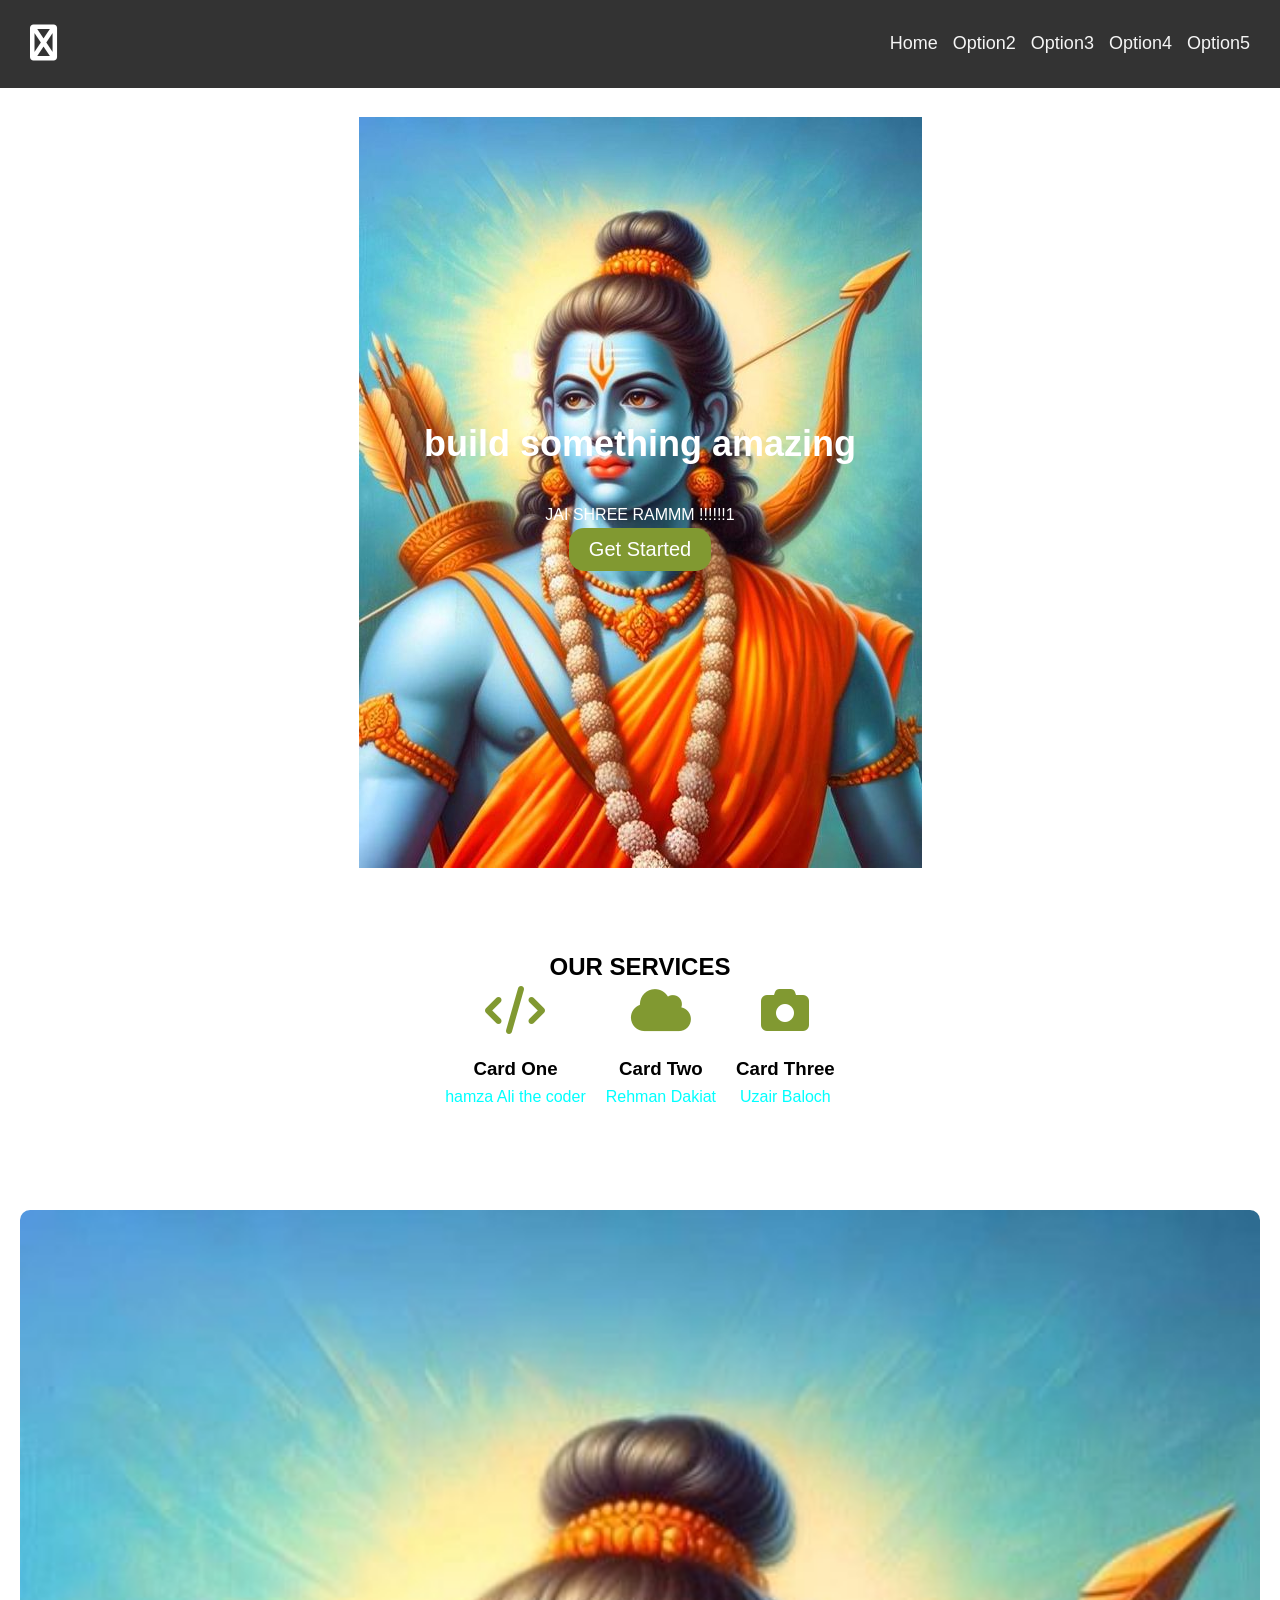
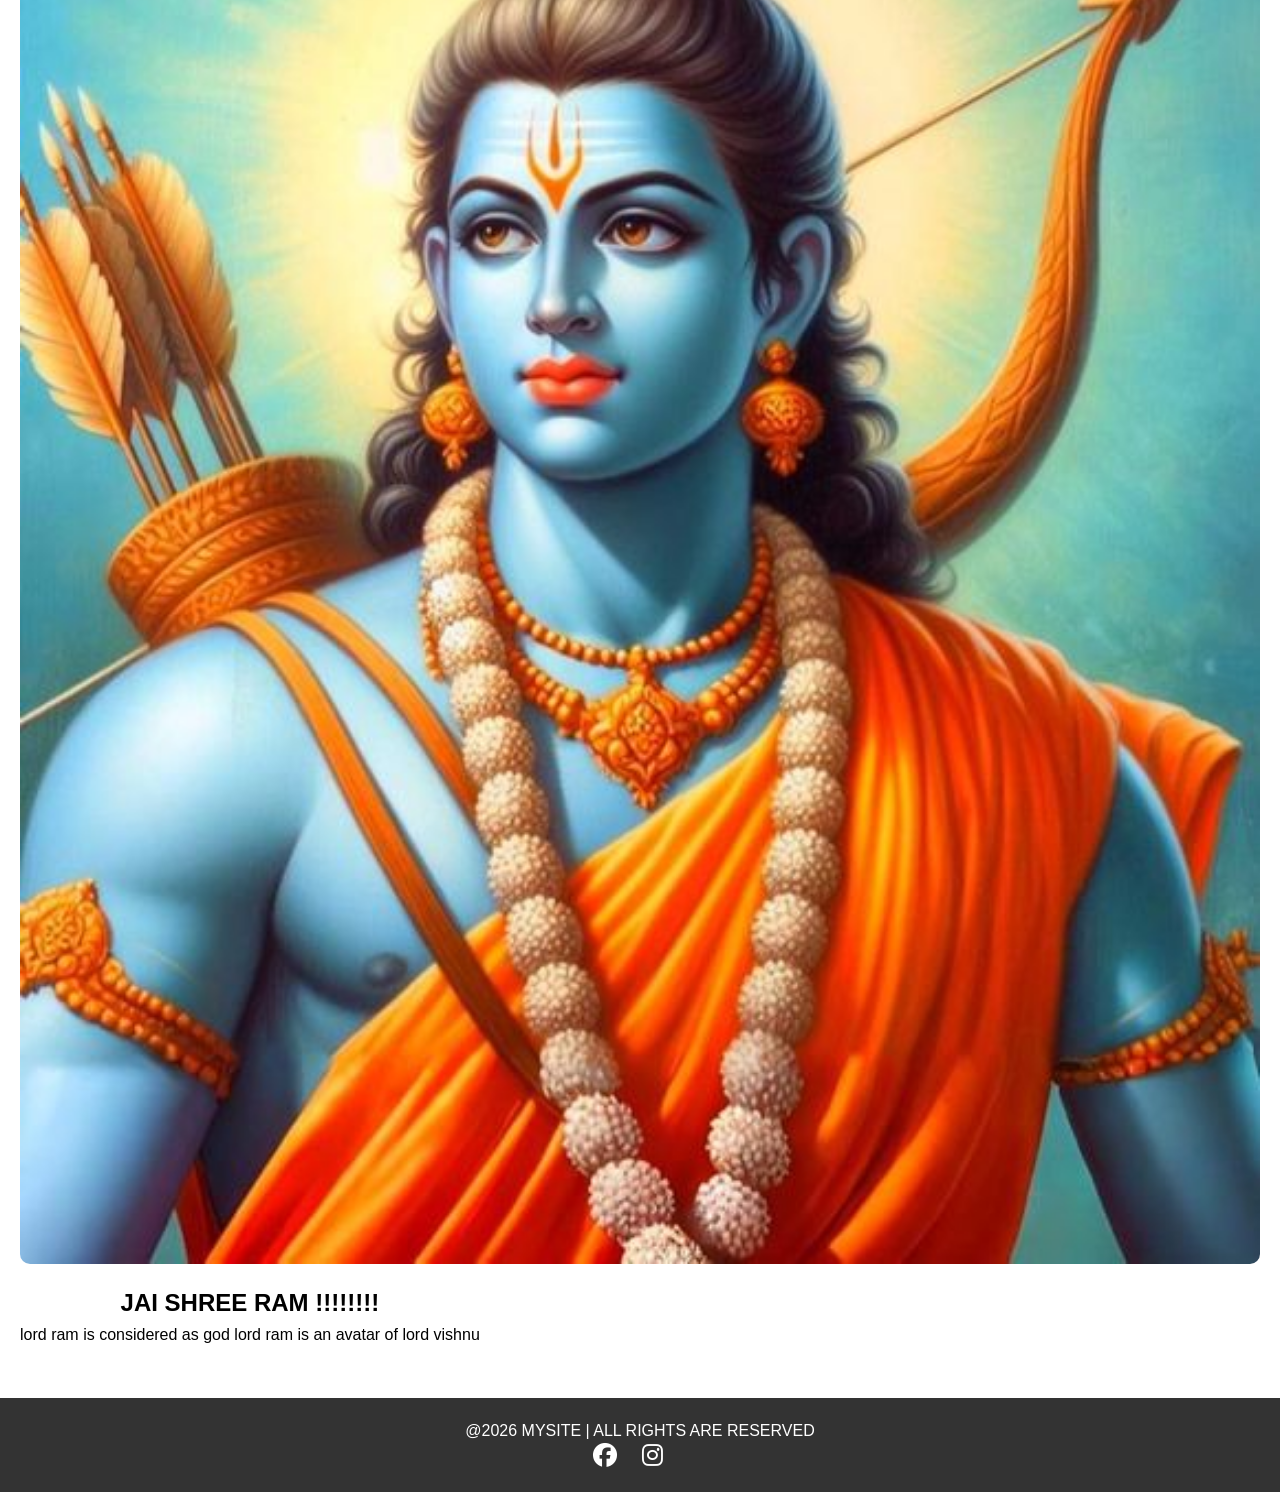
<file: index.html>
<!DOCTYPE html>
<html lang="en">
<head>
    <meta charset="UTF-8">
    <meta name="viewport" content="width=device-width, initial-scale=1.0">
    <title>Demo Webpage</title>
    <link rel="stylesheet" href="style1.css">
    <link rel="stylesheet" href="https://cdnjs.cloudflare.com/ajax/libs/font-awesome/6.5.0/css/all.min.css">
</head>
<body>
    <!-- HEADER -->
    <header>
    <nav class="navbar">
        <div class="logo"><i class="fas fa-grav"></i></div>
        <ul class="nav-links">
            <li><a href="#">Home</a></li>
            <li><a href="#Option2">Option2</a></li>
            <li><a href="#Option3">Option3</a></li>
            <li><a href="#Option4">Option4</a></li>
            <li><a href="#Option5">Option5</a></li>
        </ul>
    </nav>
    </header>
    <!-- HERO -->
     <section class="hero">
            <div class="hero-content">
                <h1>build something amazing</h1>
                <p>JAI SHREE RAMMM !!!!!!1 </p>
                <button>Get Started</button>
            </div>
     </section>

     <!-- SERVICES -->

     <section class="services">
       
            <h2>OUR SERVICES</h2>
            <div class="cards">
                <div class="card">
                    <i class="fas fa-code"></i>
                    <h3>Card One</h3>
                    <p>hamza Ali the coder</p>
                </div>
                <div class="card">
                    <i class="fas fa-cloud"></i>
                    <h3>Card Two</h3>
                    <p>Rehman Dakiat</p>
                </div>
                <div class="card">
                    <i class="fas fa-camera"></i>
                    <h3>Card Three</h3>
                    <p>Uzair Baloch</p>
                </div>
            </div>
        
     </section>

     <!-- ABOUT -->

     <section class="about">
        <div class="container">
            <img src="image.png" alt="error">
            <div class="about-text">
                <h2>JAI SHREE RAM !!!!!!!!</h2>
                <p>lord ram is considered as god lord ram is an avatar of lord vishnu</p>
            </div>
        </div>
     </section>

     <!-- FOOTER -->
      <footer>
            <p>@2026 MYSITE | ALL RIGHTS ARE RESERVED</p>
            <div class="socials">
                <i class="fab fa-facebook"></i>
                <i class="fab fa-instagram"></i>
                <i class="fab fa-linkedln"></i>
            </div>
      </footer>
</body>
</html>
</file>
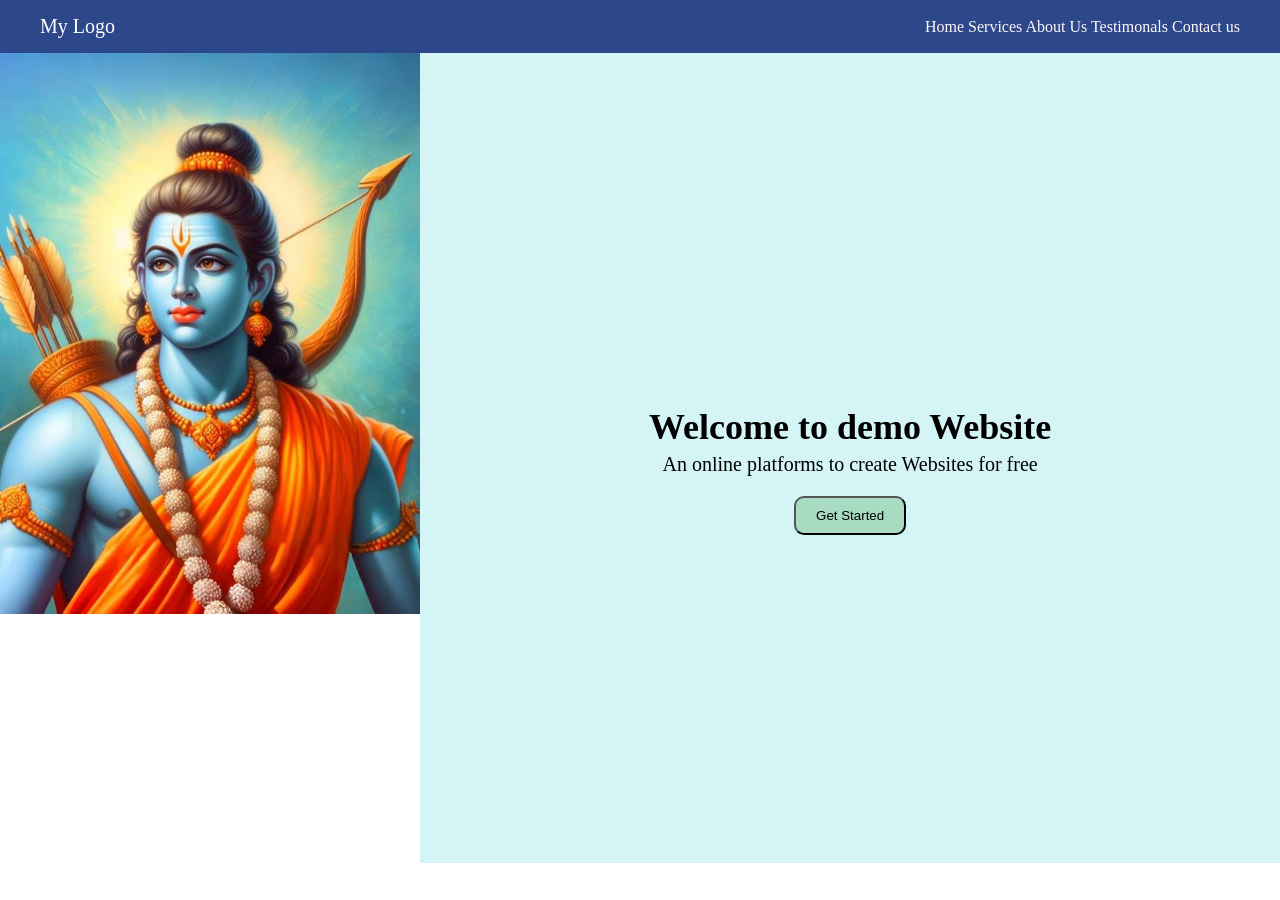
<file: demo.html>
<!DOCTYPE html>
<html lang="en">
<head>
    <meta charset="UTF-8">
    <meta name="viewport" content="width=device-width, initial-scale=1.0">
    <title>Demo Webpage</title>
    <link rel="stylesheet" href="style.css">
</head>
<body>
    <div class="header">
       <div class="logo">My Logo</div>
       <div class="nav">
            <a href="#">Home</a>
            <a href="#services">Services</a>
            <a href="#about">About Us</a>
            <a href="#test">Testimonals</a>
            <a href="#contact">Contact us</a>
        </div> 
    </div>
    <div class="hero">
            <div class="left">
                <img src="image.png" alt="error">
            </div>
            <div class="right">
                <h1>Welcome to demo Website</h1>
                <p>An online platforms to create Websites for free</p>
                <button>Get Started</button>
            </div>
    </div>
</body>
</html>
</file>
<file: style1.css>
*
{
    margin: 0;
    padding: 0;
    box-sizing: border-box;
    font-family: Arial, Helvetica, sans-serif;
}

body
{
    line-height: 1.6;
}

/* HEADER */
.navbar
{
    display: flex;
    justify-content: space-between;
    align-items: center;
    padding: 15px 30px;
    background-color: #333;
    color:white;
}

.logo
{
    font-size: 36px;
    font-weight: bold;

}
.nav-links
{
    list-style: none;
    text-decoration: none;
    display: flex;
    gap:15px;
}
.nav-links a
{
    color: whitesmoke;
    text-decoration: none;
    font-size: 18px;
}
.nav-links a:hover
{
    color: red;
}
/* HERO */
.hero
{
    background: url(image.png) no-repeat center  ;
    height: 90vh;
    display: flex;
    flex-direction: column;
    justify-content: center;
    align-items: center;
    color: white;
    text-align: center;
}

.hero-content h1
{
    font-size: 36px;
    margin-bottom: 30px;
}
.hero button
{
    padding: 10px 20px;
    font-size: 20px;
    border: none;
    background-color: #819931;
    color: white;
    cursor: pointer;
    border-radius: 15px;
}

.hero button:hover
{
    background-color: red;

}
/* SERVICES */
.services
{
    padding: 50px 20px;
    background-color: white;
    text-align: center;
}
.services h2
{
font-size: x-large;

}
.cards
{
display: flex;
gap: 20px;
justify-content: center;
flex-wrap: wrap;
}
.card i
{
    font-size: 48px;
    color:#819931;
    margin-bottom: 20px;
}
.card p
{
    font-size: 16px;
    color: aqua;
    align-items: center;
}

.about
{
    padding: 50px 20px;
    text-align: center;
}
.container
{
    display: flex;
    align-items: center;
    gap: 20px;
    flex-wrap: wrap;
}
.about img
{
    width:100%;
    border-radius: 10px;
} 
.about-text
{
    max-width: 100%;
}

/* FOOTER */

footer
{
    background-color: #333;
    color:white;
    text-align: center;
    padding: 20px;
}
.socials i
{
    font-size: 24px;
    margin: 0 10px;
    color: white;
    cursor: pointer;
}
</file>
<file: style.css>
body
{
    margin:0;
    font-family: 'Times New Roman', Times, serif;

}
.header
{
    background-color: rgb(44, 72, 139);
    display: flex;
    justify-content: space-between;
    align-items: center;
    padding: 15px 40px;
    color: rgb(255, 255, 255);
    
}
.logo
{
    font-size: 20px;
    font-weight:larger;
}
.nav a
{
    text-decoration: none;
    color: rgb(255, 247, 247);

}
.nav a:hover
{
    color: rgb(37, 4, 252);
}
.hero
{
    display: flex;
    justify-content: space-between;
    
}
.right
{
    height: 90vh;
    display: flex;
    flex-direction: column;
    justify-content: center;
    align-items: center;
    background-color:  rgba(172, 234, 237, 0.516);
    text-align: center;
    width:90%;

}
.right h1
{
    font-size: 36px;
    margin-bottom: -15px;
}
.right p{
    font-size: 20px;
    margin-bottom: 20px;
}
.right button
{
    padding: 10px 20px;
    background-color:rgb(168, 219, 194);
    cursor: pointer;
    border-radius: 10px;
}
.hero button:hover
{
    background-color: rgb(245, 245, 245);
    transform:scale(1.1);
}
.left img
{
    width:100%;

}
</file>
